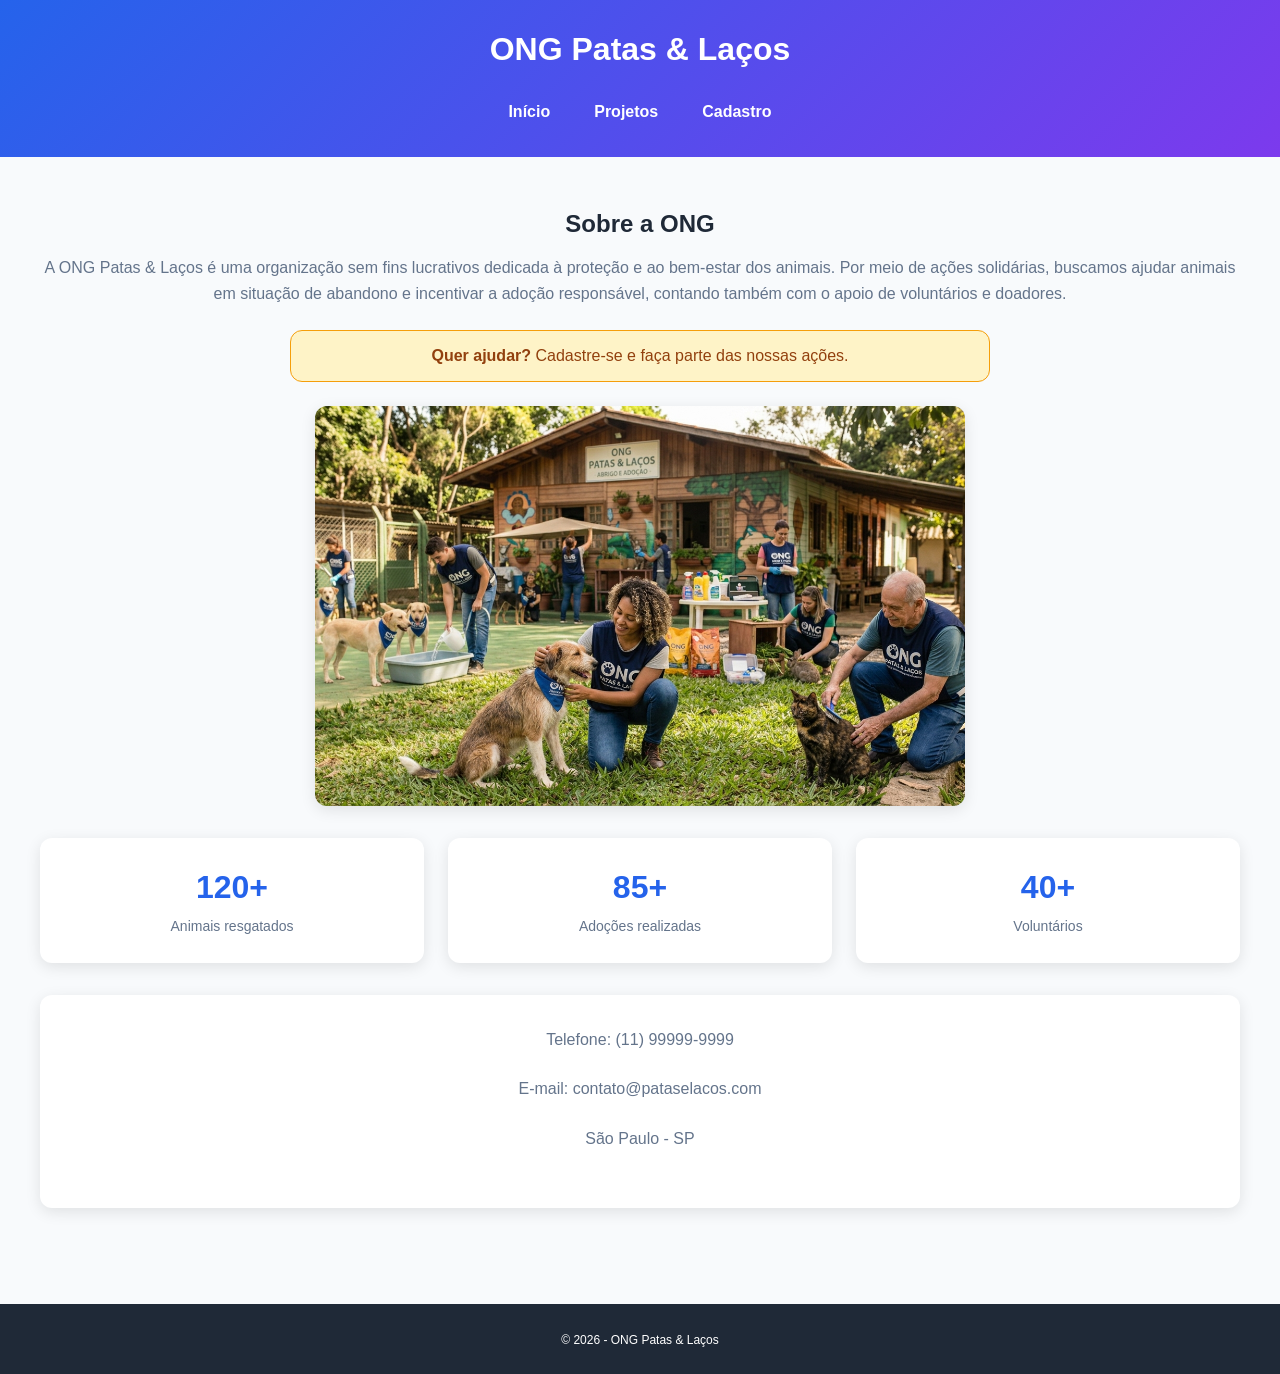
<file: html/index.html>
<!DOCTYPE html>
<html lang="pt-BR">
<head>
    <meta charset="UTF-8">
    <meta name="viewport" content="width=device-width, initial-scale=1.0">
    <title>ONG Patas & Laços</title>
    <link rel="stylesheet" href="../css/style.css">
</head>
<body>
    
    <header>
        <h1>ONG Patas & Laços</h1>
        <nav>
    <button class="menu-hamburguer" aria-label="Abrir menu">☰</button>

    <div class="menu-links">
        <a href="index.html">Início</a>
        <a href="projetos.html">Projetos</a>
        <a href="cadastro.html">Cadastro</a>
    </div>
        </nav>
    </header>

    <main id="app">
        <section>
            <h2>Sobre a ONG</h2>
            <p>
                A ONG Patas & Laços é uma organização sem fins lucrativos dedicada à proteção e 
                ao bem-estar dos animais. Por meio de ações solidárias, buscamos ajudar animais 
                em situação de abandono e incentivar a adoção responsável, contando também com o 
                apoio de voluntários e doadores.
            </p>

        <div class="alerta">
            <strong>Quer ajudar?</strong> Cadastre-se e faça parte das nossas ações.
        </div>

            <img src="../imagens/ImgONG.jpg" alt="Voluntários realizando uma ação de proteção aos animais">

            <div class="indicadores">

    <div class="indicador">
        <strong>120+</strong>
        <span>Animais resgatados</span>
    </div>

    <div class="indicador">
        <strong>85+</strong>
        <span>Adoções realizadas</span>
    </div>

    <div class="indicador">
        <strong>40+</strong>
        <span>Voluntários</span>
    </div>

    </div>
        </section>

        <section class="contato">
            <p>Telefone: (11) 99999-9999</p>
            <p>E-mail: contato@pataselacos.com</p>
            <p>São Paulo - SP</p>
        </section>

    </main>

    <footer>
        <p><small>&copy; 2026 - ONG Patas & Laços</small></p>
    </footer>

    <script src="../js/script.js"></script>
    <script src="../js/app.js"></script>

</body>
</html>
</file>
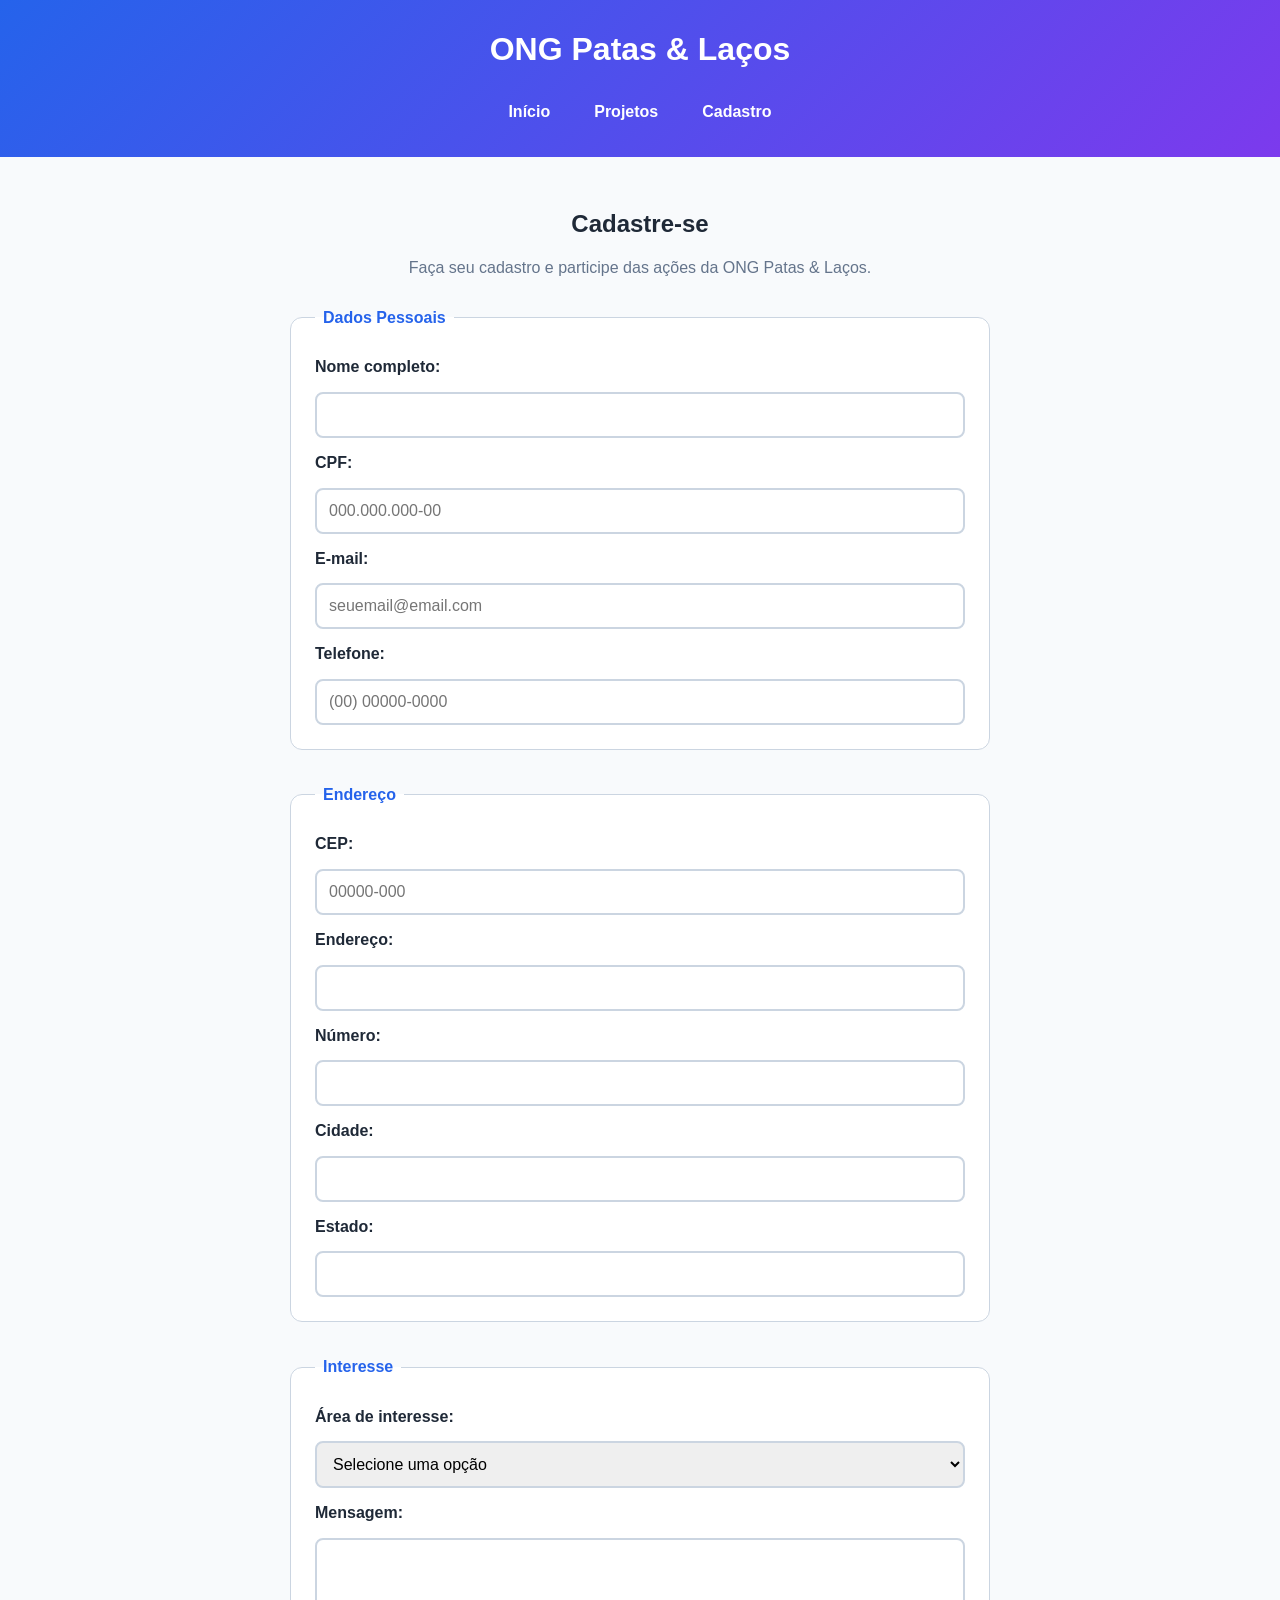
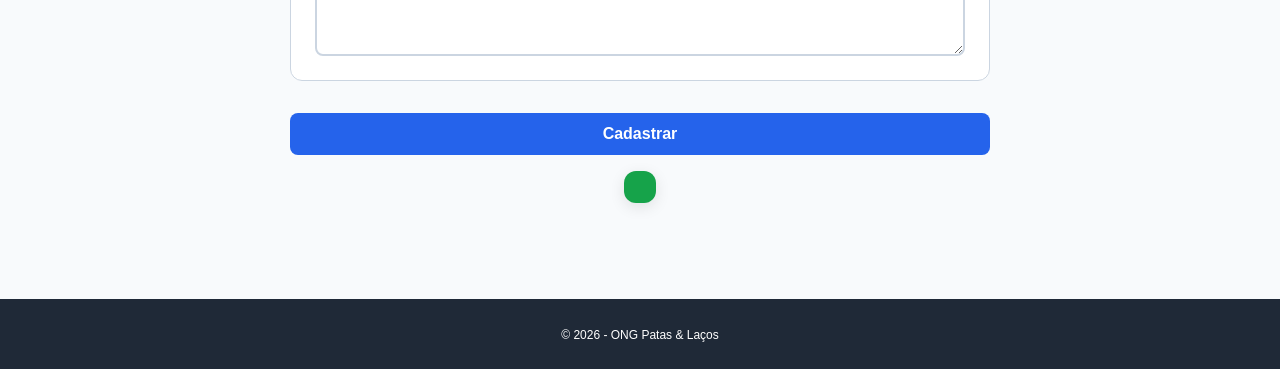
<file: html/cadastro.html>
<!DOCTYPE html>
<html lang="pt-BR">
<head>
    <meta charset="UTF-8">
    <meta name="viewport" content="width=device-width, initial-scale=1.0">
    <title>Cadastro - ONG Patas & Laços</title>
    <link rel="stylesheet" href="../css/style.css">
</head>

<body>
    
    <header>
        <h1>ONG Patas & Laços</h1>
        <nav>
    <button class="menu-hamburguer" aria-label="Abrir menu">☰</button>

    <div class="menu-links">
        <a href="index.html">Início</a>
        <a href="projetos.html">Projetos</a>
        <a href="cadastro.html">Cadastro</a>
    </div>
        </nav>
    </header>

    <main>
        <section>
            <h2>Cadastre-se</h2>
            <p>
                Faça seu cadastro e participe das ações da ONG Patas & Laços.
            </p>
    <form>
    <fieldset>
        <legend>Dados Pessoais</legend>
        
        <label for="nome">Nome completo:</label>
        <input type="text" id="nome" name="nome" required>

        <label for="cpf">CPF:</label>
        <input type="text" id="cpf" name="cpf"
               placeholder="000.000.000-00"
               maxlength="14"
               pattern="[0-9]{3}\.[0-9]{3}\.[0-9]{3}-[0-9]{2}"
               required>

        <label for="email">E-mail:</label>
        <input type="email" id="email" name="email" placeholder="seuemail@email.com" required>

        <label for="telefone">Telefone:</label>
        <input type="tel" id="telefone" name="telefone"
               placeholder="(00) 00000-0000"
               maxlength="15"
               pattern="\([0-9]{2}\) [0-9]{5}-[0-9]{4}"
               required>
    </fieldset>

    <fieldset>
        <legend>Endereço</legend>

        <label for="cep">CEP:</label>
        <input type="text" id="cep" name="cep"
               placeholder="00000-000"
               maxlength="9"
               pattern="[0-9]{5}-[0-9]{3}"
               required>

        <label for="endereco">Endereço:</label>
        <input type="text" id="endereco" name="endereco" required>

        <label for="numero">Número:</label>
        <input type="text" id="numero" name="numero" required>

        <label for="cidade">Cidade:</label>
        <input type="text" id="cidade" name="cidade" required>

        <label for="estado">Estado:</label>
        <input type="text" id="estado" name="estado" required>

    </fieldset>

    <fieldset>
        <legend>Interesse</legend>

        <label for="interesse">Área de interesse:</label>
        <select id="interesse" name="interesse" required>
            <option value="">Selecione uma opção</option>
            <option value="voluntariado">Voluntariado</option>
            <option value="doacao">Doação</option>
            <option value="adocao">Adoção</option>
        </select>

        <label for="mensagem">Mensagem:</label>
        <textarea id="mensagem" name="mensagem" rows="5"></textarea>

    </fieldset>

        <button type="submit">Cadastrar</button>
        <div id="mensagem-sucesso" class="toast" role="status"></div>
        
    </form>
    </section>
    </main>
    <footer>
        <p><small>&copy; 2026 - ONG Patas & Laços</small></p>
    </footer>

    <script src="../js/script.js"></script>
    <script src="../js/app.js"></script>

</body>
</html>
</file>
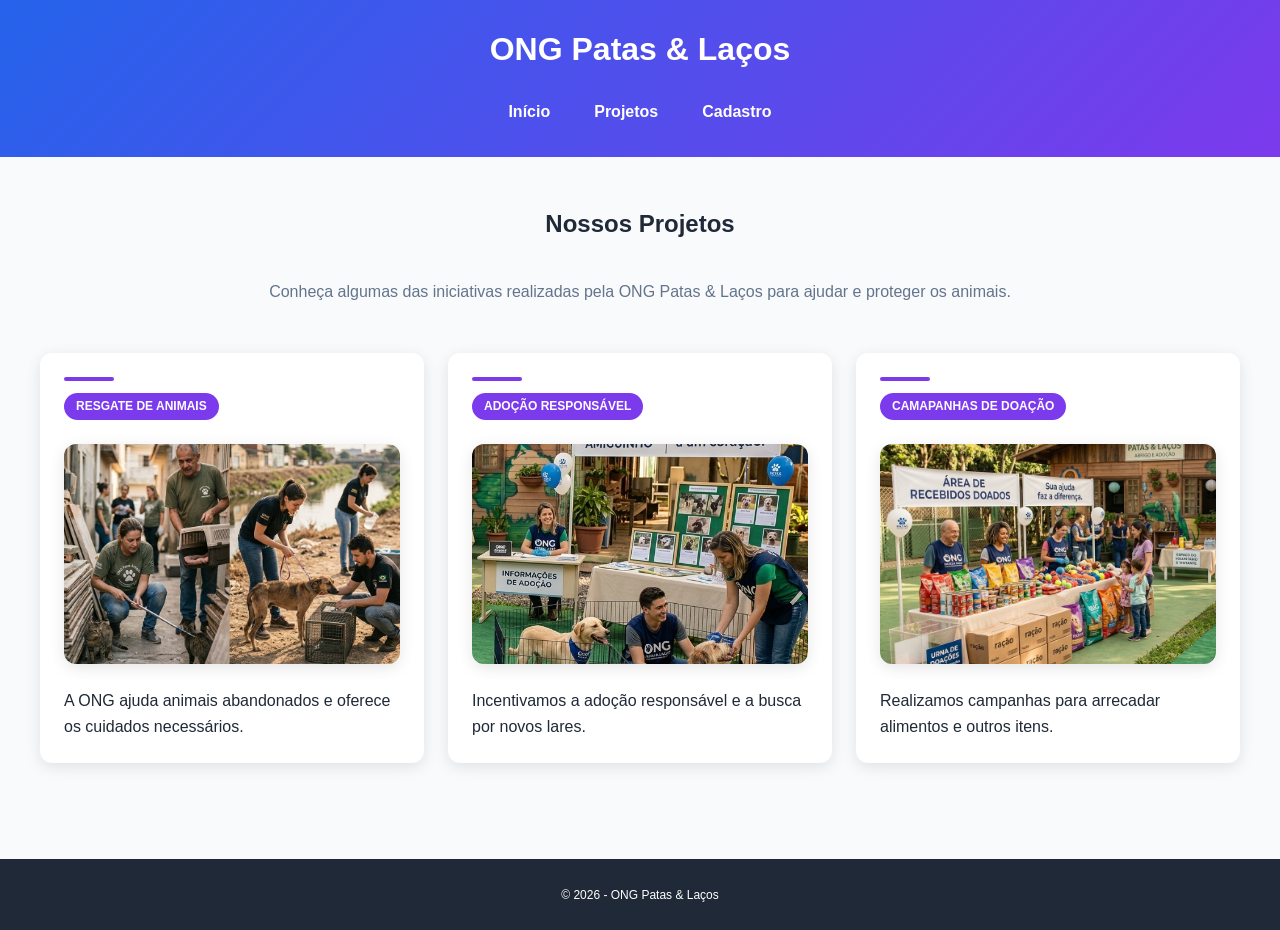
<file: html/projetos.html>
<!DOCTYPE html>
<html lang="pt-BR">
<head>
    <meta charset="UTF-8">
    <meta name="viewport" content="width=device-width, initial-scale=1.0">
    <title>Projetos - ONG Patas & Laços</title>
    <link rel="stylesheet" href="../css/style.css">
</head>
<body>

    <header>
        <h1>ONG Patas & Laços</h1>
        <nav>
    <button class="menu-hamburguer" aria-label="Abrir menu">☰</button>

    <div class="menu-links">
        <a href="index.html">Início</a>
        <a href="projetos.html">Projetos</a>
        <a href="cadastro.html">Cadastro</a>
    </div>
        </nav>
    </header>
    
    <main>
        <section class="projetos">
            <h2>Nossos Projetos</h2>
            <p>
            Conheça algumas das iniciativas realizadas pela 
            ONG Patas & Laços para ajudar e proteger os animais.
            </p>
    <article>
        <span class="badge">RESGATE DE ANIMAIS</span>

        <img src="../imagens/resgate.jpg" alt="Resgate de um animal">
        <p>
            A ONG ajuda animais abandonados e oferece os cuidados necessários.
        </p>
    </article>
    <article>
        <span class="badge">ADOÇÃO RESPONSÁVEL</span>
        <img src="../imagens/adote.png" alt="Animal disponível para adoção">
        <p>
            Incentivamos a adoção responsável e a busca por novos lares.
        </p>
    </article>

    <article>
        <span class="badge">CAMAPANHAS DE DOAÇÃO</span>
        <img src="../imagens/campanha.png" alt="Doações para animais">
        <p>
            Realizamos campanhas para arrecadar alimentos e outros itens.
        </p>
    </article>
    </section>
    </main>
    <footer>
        <p><small>&copy; 2026 - ONG Patas & Laços</small></p>
    </footer>

    <script src="../js/script.js"></script>
</body>
</html>
</file>
<file: css/style.css>
:root {
/* Cores */
    --cor-primaria: #2563eb;
    --cor-primaria-dark: #1e40af;
    --cor-secundaria: #7c3aed;
    --cor-acento: #f59e0b;
    --cor-sucesso: #16a34a;
    --cor-fundo-sucesso: #dcfce7;
    --cor-erro: #dc2626;
    --cor-texto: #1f2937;
    --cor-texto-claro: #64748b;
    --cor-fundo: #f8fafc;
    --cor-branco: #ffffff;
    --cor-borda: #cbd5e1;

    /* Tipografia */
    --fonte-xs: 0.75rem;
    --fonte-sm: 0.875rem;
    --fonte-md: 1rem;
    --fonte-lg: 1.5rem;
    --fonte-xl: 2rem;

    /* Espaçamentos */
    --espaco-1: 0.25rem;
    --espaco-2: 0.5rem;
    --espaco-3: 0.75rem;
    --espaco-4: 1rem;
    --espaco-5: 1.5rem;
    --espaco-6: 2rem;
    --espaco-7: 3rem;

    /* Outros */
    --raio: 12px;
    --sombra: 0 4px 15px rgba(0, 0, 0, 0.10);
}

/* RESET */
* {
        box-sizing: border-box;
        margin: 0;
        padding: 0;
}

html {
        scroll-behavior: smooth;
}

body {
        font-family: Arial, sans-serif;
        color: var(--cor-texto);
        background-color: var(--cor-fundo);
        line-height: 1.6;
}

/* HEADER */
header {
        background: linear-gradient(
        135deg,
        var(--cor-primaria),
        var(--cor-secundaria)
    );
        color: var(--cor-branco);
        padding: var(--espaco-5);
        text-align: center;
}

header h1 {
        font-size: var(--fonte-xl);
        margin-bottom: var(--espaco-4);
}

/* NAVEGAÇÃO */
nav {
        display: flex;
        justify-content: center;
        align-items: center;
        gap: var(--espaco-3);
}

.menu-links {
        display: flex;
        justify-content: center;
        align-items: center;
        gap: var(--espaco-3);
        flex-wrap: wrap;
}

.menu-hamburguer {
        display: none;
}

nav a {
        text-decoration: none;
        color: var(--cor-branco);
        padding: var(--espaco-2) var(--espaco-4);
        border-radius: 8px;
        font-weight: bold;
        transition: 
        background-color 0.3s ease,
        transform 0.3s ease;
}

nav a:hover {
        background-color: rgba(255, 255, 255, 0.20);
        transform: translateY(-2px);
}

nav a:focus-visible {
        outline: 3px solid var(--cor-acento);
        outline-offset: 3px;
}

/* GRID PRINCIPAL */
main {
        width: min(100% - 2rem, 1200px);
        margin-inline: auto;
        display: grid;
        grid-template-columns: repeat(12, 1fr);
        gap: var(--espaco-6);
        padding: var(--espaco-7) 0;
}

section {
        grid-column: 1 / -1;
}

/* TÍTULOS */
h2 {
        font-size: var(--fonte-lg);
        margin-bottom: var(--espaco-3);
        text-align: center;
}

h3 {
        font-size: var(--fonte-md);
}

section > p {
        margin-bottom: var(--espaco-5);
        color: var(--cor-texto-claro);
        text-align: center;
}

/* IMG */
section img {
        display: block;
        width: 100%;
        max-width: 650px;
        height: 400px;
        object-fit: cover;
        margin: var(--espaco-5) auto;
        border-radius: var(--raio);
        box-shadow: var(--sombra);
}

/* IMG CARDS */
.projetos article img {
        max-width: 100%;
        height: 220px;
        margin: var(--espaco-3) 0;
        object-fit: cover;
}

/* CARDS */
.projetos {
        grid-column: 1 / -1;
        display: grid;
        grid-template-columns: repeat(3, 1fr);
        gap: var(--espaco-5);
}

.projetos > h2,
.projetos > p {
        grid-column: 1 / -1;
}

article {
        display: flex;
        flex-direction: column;
        gap: var(--espaco-3);
        padding: var(--espaco-5);
        background-color: var(--cor-branco);
        border-radius: var(--raio);
        box-shadow: var(--sombra);
        transition:
        transform 0.3s ease,
        box-shadow 0.3s ease;
}

article:hover {
        transform: translateY(-5px);
        box-shadow:
        0 8px 25px rgba(0, 0, 0, 0.15);
}

article::before {
        content: "";
        display: block;
        width: 50px;
        height: 4px;
        background-color: var(--cor-secundaria);
        border-radius: 10px;
}

/* FORMULÁRIO */
form {
        width: 100%;
        max-width: 700px;
        margin: 0 auto;
        display: flex;
        flex-direction: column;
        gap: var(--espaco-4);
}

fieldset {
        display: flex;
        flex-direction: column;
        gap: var(--espaco-3);
        padding: var(--espaco-5);
        margin-bottom: var(--espaco-4);
        border: 1px solid var(--cor-borda);
        border-radius: var(--raio);
        background-color: var(--cor-branco);
}

legend {
        padding: 0 var(--espaco-2);
        font-weight: bold;
        color: var(--cor-primaria);
}

form label {
        font-weight: bold;
        text-align: left;
}

form input,
form select,
form textarea {
        width: 100%;
        padding: var(--espaco-3);
        border: 2px solid var(--cor-borda);
        border-radius: 8px;
        font-size: var(--fonte-md);
        font-family: inherit;
}

form input:focus,
form select:focus,
form textarea:focus {
        outline: none;
        border-color: var(--cor-primaria);
        box-shadow: 0 0 0 3px rgba(37, 99, 235, 0.20);
}

form input:hover,
form select:hover,
form textarea:hover {
        border-color: var(--cor-secundaria);
}

/* VALIDAÇÃO */
input:focus:invalid,
select:focus:invalid,
textarea:focus:invalid {
    border-color: var(--cor-erro);
}

input:focus:valid,
select:focus:valid,
textarea:focus:valid {
    border-color: var(--cor-sucesso);
}

/* BOTÃO */
form button {
        padding: var(--espaco-3) var(--espaco-6);
        border: none;
        border-radius: 8px;
        background-color: var(--cor-primaria);
        color: var(--cor-branco);
        font-size: var(--fonte-md);
        font-weight: bold;
        cursor: pointer;
        transition:
        background-color 0.3s ease,
        transform 0.3s ease;
}

form button:hover {
        background-color: var(--cor-primaria-dark);
        transform: translateY(-2px);
}

form button:focus-visible {
        outline: 3px solid var(--cor-acento);
        outline-offset: 3px;
}

form button:active {
        transform: translateY(0);
}

form button:disabled {
        background-color: var(--cor-borda);
        color: var(--cor-texto-claro);
        cursor: not-allowed;
}

/* CONTATO */
.contato {
        text-align: center;
        padding: var(--espaco-6);
        background-color: var(--cor-branco);
        border-radius: var(--raio);
        box-shadow: var(--sombra);
}

/* FOOTER */
footer {
        margin-top: var(--espaco-7);
        padding: var(--espaco-5);
        text-align: center;
        background-color: var(--cor-texto);
        color: var(--cor-branco);
        font-size: var(--fonte-sm);
}

small {
        font-size: var(--fonte-xs);
}

.toast {
        position: static;
        margin: 0 auto;
        max-width: 350px;
        padding: var(--espaco-4);
        background-color: var(--cor-sucesso);
        color: var(--cor-branco);
        border-radius: var(--raio);
        box-shadow: var(--sombra);
        font-weight: bold;
        text-align: center;
        z-index: 100;
}

.indicadores {
        display: flex;
        justify-content: center;
        gap: var(--espaco-5);
        flex-wrap: wrap;
        margin-top: var(--espaco-6);
}

.indicador {
        flex: 1;
        min-width: 180px;
        padding: var(--espaco-5);
        background-color: var(--cor-branco);
        border-radius: var(--raio);
        box-shadow: var(--sombra);
        text-align: center;
}

.indicador strong {
        display: block;
        font-size: var(--fonte-xl);
        color: var(--cor-primaria);
}

.indicador span {
        font-size: var(--fonte-sm);
        color: var(--cor-texto-claro);
}

/* TELAS GRANDES */
@media (max-width: 1200px) {

    main {
        width: min(100% - 3rem, 1100px);
    }
}

/* NOTEBOOKS */
@media (max-width: 992px) {

    main {
        width: min(100% - 2rem, 900px);
    }

    .projetos {
        grid-template-columns: repeat(2, 1fr);
    }

    .projetos article {
        grid-column: auto;
    }
}

/* TABLET */
@media (max-width: 768px) {

    main {
        width: min(100% - 2rem, 700px);
    }

    section img {
        height: 350px;
    }

    .projetos {
        grid-template-columns: repeat(2, 1fr);
    }

    .projetos article {
        grid-column: auto;
    }
}

/* CELULAR MAIOR */
@media (max-width: 576px) {

    header {
        padding: var(--espaco-4);
    }

    .indicadores {
        gap: var(--espaco-3);
    }

    .indicador {
        min-width: 160px;
    }

    .projetos {
        grid-template-columns: 1fr;
    }

    .projetos > h2,
    .projetos > p {
        grid-column: 1;
        text-align: center;
    }

    .projetos article {
        grid-column: 1;
    }
}

/* CELULAR */
@media (max-width: 480px) {
    header {
        display: flex;
        flex-direction: row;
        align-items: center;
        justify-content: flex-start;
        gap: 20px;
        position: relative;
    }

    .projetos > h2,
    .projetos > p {
        text-align: center;
    }

    header h1 {
        order: 2;
        margin-bottom: 0;
        margin-left: 8px; 
        font-size: var(--fonte-lg);
        text-align: left;
        flex: 1;
    }

    .menu-hamburguer {
        display: block;
        background: none;
        border: none;
        color: var(--cor-branco);
        font-size: 2rem;
        cursor: pointer;
   }

    .menu-links {
        display: none;
        flex-direction: column;
        width: 100vw;
        position: absolute;
        top: 100%;
        left: 0;
        background: var(--cor-primaria-dark);
        padding: var(--espaco-4);
        z-index: 10;
    }

    .menu-links a {
        color: #f8fafc;
        width: 100%;
        text-align: center;
    }

    .menu-links.ativo {
        display: flex;
    }
}

/* CELULARES PEQUENOS */
@media (max-width: 360px) {

    header h1 {
        font-size: var(--fonte-md);
    }

    nav a {
        max-width: 220px;
    }

    .projetos article {
        width: 95%;
    }
}

/* ACESSIBILIDADE */
@media (prefers-reduced-motion: reduce) {

    *,
    *::before,
    *::after {
        animation-duration: 0.01ms;
        animation-iteration-count: 1;
        transition-duration: 0.01ms;
        scroll-behavior: auto;
    }
}

.badge {
        display: inline-block;
        width: fit-content;
        padding: var(--espaco-1) var(--espaco-3);
        background-color: var(--cor-secundaria);
        color: var(--cor-branco);
        border-radius: 20px;
        font-size: var(--fonte-xs);
        font-weight: bold;
}

.alerta {
        width: 100%;
        max-width: 700px;
        margin: 0 auto var(--espaco-5);
        padding: var(--espaco-3) var(--espaco-4);
        background-color: #fef3c7;
        color: #92400e;
        border: 1px solid var(--cor-acento);
        border-radius: var(--raio);
        text-align: center;
}
</file>
